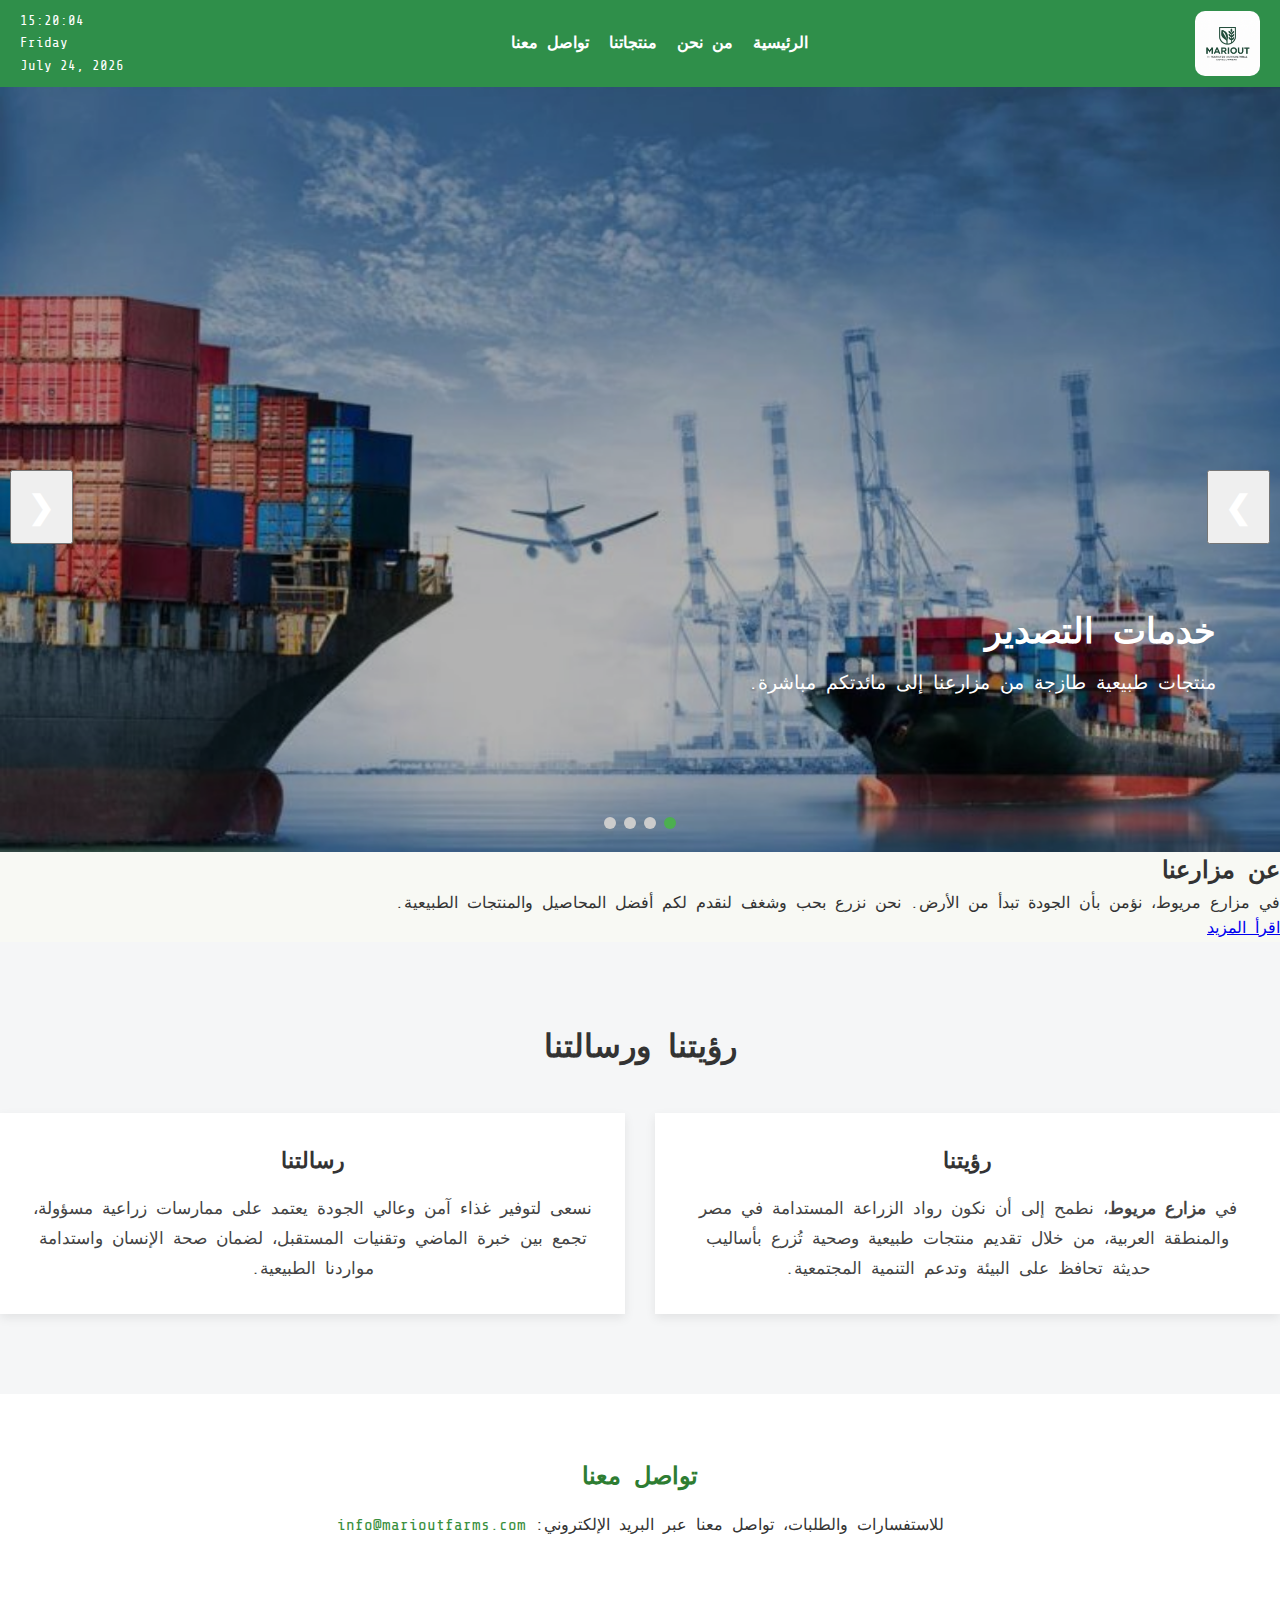
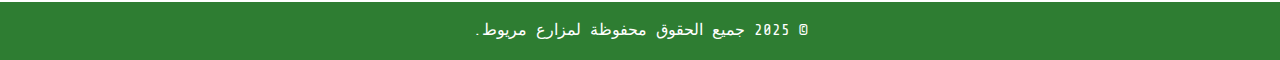
<file: index.html>
<!DOCTYPE html>
<html lang="ar" dir="rtl">
<head>
  <meta charset="UTF-8" />
  <meta name="viewport" content="width=device-width, initial-scale=1.0" />
  <title>Mariout Integrated Agriculutal Development Co.</title>
  <link rel="stylesheet" href="css/style.css" />
  <link rel="stylesheet" href="https://cdnjs.cloudflare.com/ajax/libs/font-awesome/6.4.0/css/all.min.css" />
  <link href="https://fonts.googleapis.com/css2?family=Share+Tech+Mono&display=swap" rel="stylesheet">
</head>

<body>
  <!-- Header -->
 <header>
  <nav class="navbar">
    <!-- اللوجو -->
    <a href="/" class="logo">
      <img src="assets/logo/MIAD.png" alt="Mariout Farms Logo">
    </a>

    <!-- زر القائمة -->
    <button class="menu-toggle" id="menu-toggle">
      <i class="fa-solid fa-bars"></i>
    </button>

    <!-- الروابط -->
    <ul class="nav-links">
      <li><a href="index.html#hero">الرئيسية</a></li>
      <li><a href="about.html">من نحن</a></li>
      <li><a href="store.html">منتجاتنا</a></li>
      <li><a href="contact.html">تواصل معنا</a></li>
    </ul>

    <!-- الوقت والتاريخ -->
    <div class="datetime-container">
      <div class="time-day">
        <div class="time" id="time">00:00:00</div>
        <div class="separator"></div>
        <div class="day" id="day">Monday</div>
      </div>
      <div class="date" id="date">January 1, 2025</div>
    </div>
  </nav>
</header>

  <!-- Hero Section -->
  <section id="hero" class="hero-slider">
    <div class="slides">
      <div class="slide active">
        <img src="assets/slides/export.jpg" alt="التصدير">
        <div class="slide-content">
          <h2>خدمات التصدير</h2>
          <p id="hero-message">منتجات طبيعية طازجة من مزارعنا إلى مائدتكم مباشرة.</p>
        </div>
      </div>

      <div class="slide">
        <img src="assets/slides/solar.jpeg" alt="خدمات الطاقة الشمسية">
        <div class="slide-content">
          <h2>خدمات الطاقة الشمسية</h2>
          <p>حلول متكاملة للطاقة النظيفة لتشغيل مزارعك بأعلى كفاءة.</p>
        </div>
      </div>

      <div class="slide">
        <img src="assets/slides/wells.jpg" alt="حفر الآبار">
        <div class="slide-content">
          <h2>حفر الآبار</h2>
          <p>نوفر أحدث تقنيات الحفر لتأمين مصادر المياه لمزارعك.</p>
        </div>
      </div>

      <div class="slide">
        <img src="assets/slides/reclamation.png" alt="استصلاح الأراضي">
        <div class="slide-content">
          <h2>استصلاح الأراضي</h2>
          <p>نحول الأراضي الصحراوية إلى مزارع منتجة باستخدام أحدث الأساليب الزراعية.</p>
        </div>
      </div>
    </div>

    <!-- أزرار التنقل -->
    <button class="prev">&#10094;</button>
    <button class="next">&#10095;</button>

    <!-- النقاط -->
    <div class="dots"></div>
  </section>

  <!-- About -->
  <section id="about" class="about-section">
    <div class="container">
      <h2>عن مزارعنا</h2>
      <p>
        في مزارع مريوط، نؤمن بأن الجودة تبدأ من الأرض. نحن نزرع بحب وشغف لنقدم لكم أفضل المحاصيل والمنتجات الطبيعية.
      </p>
      <a href="about.html" class="btn-outline">اقرأ المزيد</a>
    </div>
 </section>

<!-- Vision & Mission Section -->
<section id="vision" class="vision-section">
  <div class="container">
    <h2>رؤيتنا ورسالتنا</h2>
    <div class="vision-grid">
      <div class="vision-card">
        <h3>رؤيتنا</h3>
        <p>
          في <strong>مزارع مريوط</strong>، نطمح إلى أن نكون رواد الزراعة المستدامة 
          في مصر والمنطقة العربية، من خلال تقديم منتجات طبيعية وصحية 
          تُزرع بأساليب حديثة تحافظ على البيئة وتدعم التنمية المجتمعية.
        </p>
      </div>
      <div class="vision-card">
        <h3>رسالتنا</h3>
        <p>
          نسعى لتوفير غذاء آمن وعالي الجودة يعتمد على ممارسات زراعية مسؤولة، 
          تجمع بين خبرة الماضي وتقنيات المستقبل، لضمان صحة الإنسان 
          واستدامة مواردنا الطبيعية.
        </p>
      </div>
    </div>
  </div>
</section>


  <!-- Contact -->
  <section id="contact" class="contact-section">
    <div class="container">
      <h2>تواصل معنا</h2>
      <p>
        للاستفسارات والطلبات، تواصل معنا عبر البريد الإلكتروني:
        <a href="mailto:info@marioutfarms.com">info@marioutfarms.com</a>
      </p>
    </div>
  </section>

  <!-- Footer -->
  <footer>
    <div class="container">
      <p>&copy; 2025 جميع الحقوق محفوظة لمزارع مريوط.</p>
    </div>
  </footer>

  <!-- Scroll Top Button -->
  <div class="scroll-top" id="scrollTop">
    <i class="fas fa-arrow-up"></i>
  </div>

  <!-- الوقت والتاريخ -->
  <script>
    function updateDateTime() {
      const now = new Date();

      const hours = String(now.getHours()).padStart(2, '0');
      const minutes = String(now.getMinutes()).padStart(2, '0');
      const seconds = String(now.getSeconds()).padStart(2, '0');
      document.getElementById('time').textContent = `${hours}:${minutes}:${seconds}`;

      const options = { year: 'numeric', month: 'long', day: 'numeric' };
      document.getElementById('date').textContent = now.toLocaleDateString('en-US', options);

      const days = ['Sunday', 'Monday', 'Tuesday', 'Wednesday', 'Thursday', 'Friday', 'Saturday'];
      document.getElementById('day').textContent = days[now.getDay()];
    }

    updateDateTime();
    setInterval(updateDateTime, 1000);
  </script>

  <!-- تغيير العبارات -->
  <script>
    const messages = [
      "منتجات طبيعية طازجة من مزارعنا إلى مائدتكم مباشرة.",
      "نزرع بحب لنقدم لكم الأفضل دائمًا.",
      "جودة مضمونة من أرض مريوط الخصبة.",
      "الخضروات والفواكه الطازجة يوميًا.",
      "من المزرعة إلى باب منزلك!"
    ];

    let index = 0;
    const messageElement = document.getElementById("hero-message");

    setInterval(() => {
      index = (index + 1) % messages.length;
      messageElement.textContent = messages[index];
    }, 3000);
  </script>

  <!-- السلايدر -->
  <script>
    const slides = document.querySelectorAll(".slide");
    const prevBtn = document.querySelector(".prev");
    const nextBtn = document.querySelector(".next");
    const dotsContainer = document.querySelector(".dots");

    let currentIndex = 0;

    // إنشاء النقاط
    slides.forEach((_, i) => {
      const dot = document.createElement("span");
      dot.classList.add("dot");
      if (i === 0) dot.classList.add("active");
      dot.addEventListener("click", () => showSlide(i));
      dotsContainer.appendChild(dot);
    });

    const dots = document.querySelectorAll(".dot");

    function showSlide(index) {
      slides.forEach((slide, i) => {
        slide.classList.toggle("active", i === index);
        dots[i].classList.toggle("active", i === index);
      });
      currentIndex = index;
    }

    prevBtn.addEventListener("click", () => {
      const index = (currentIndex - 1 + slides.length) % slides.length;
      showSlide(index);
    });

    nextBtn.addEventListener("click", () => {
      const index = (currentIndex + 1) % slides.length;
      showSlide(index);
    });

    // تشغيل تلقائي
    setInterval(() => {
      const index = (currentIndex + 1) % slides.length;
      showSlide(index);
    }, 5000);
  </script>

  <!-- زر الصعود للأعلى -->
  <script>
    const scrollTopBtn = document.getElementById("scrollTop");
    window.addEventListener("scroll", () => {
      scrollTopBtn.classList.toggle("active", window.scrollY > 200);
    });
    scrollTopBtn.addEventListener("click", () => {
      window.scrollTo({ top: 0, behavior: "smooth" });
    });
  </script>
  
  <script>
  const menuToggle = document.getElementById('menu-toggle');
  const navLinks = document.getElementById('nav-links');

  menuToggle.addEventListener('click', () => {
    navLinks.classList.toggle('active');
  });
</script>
</body>
</html>
</file>
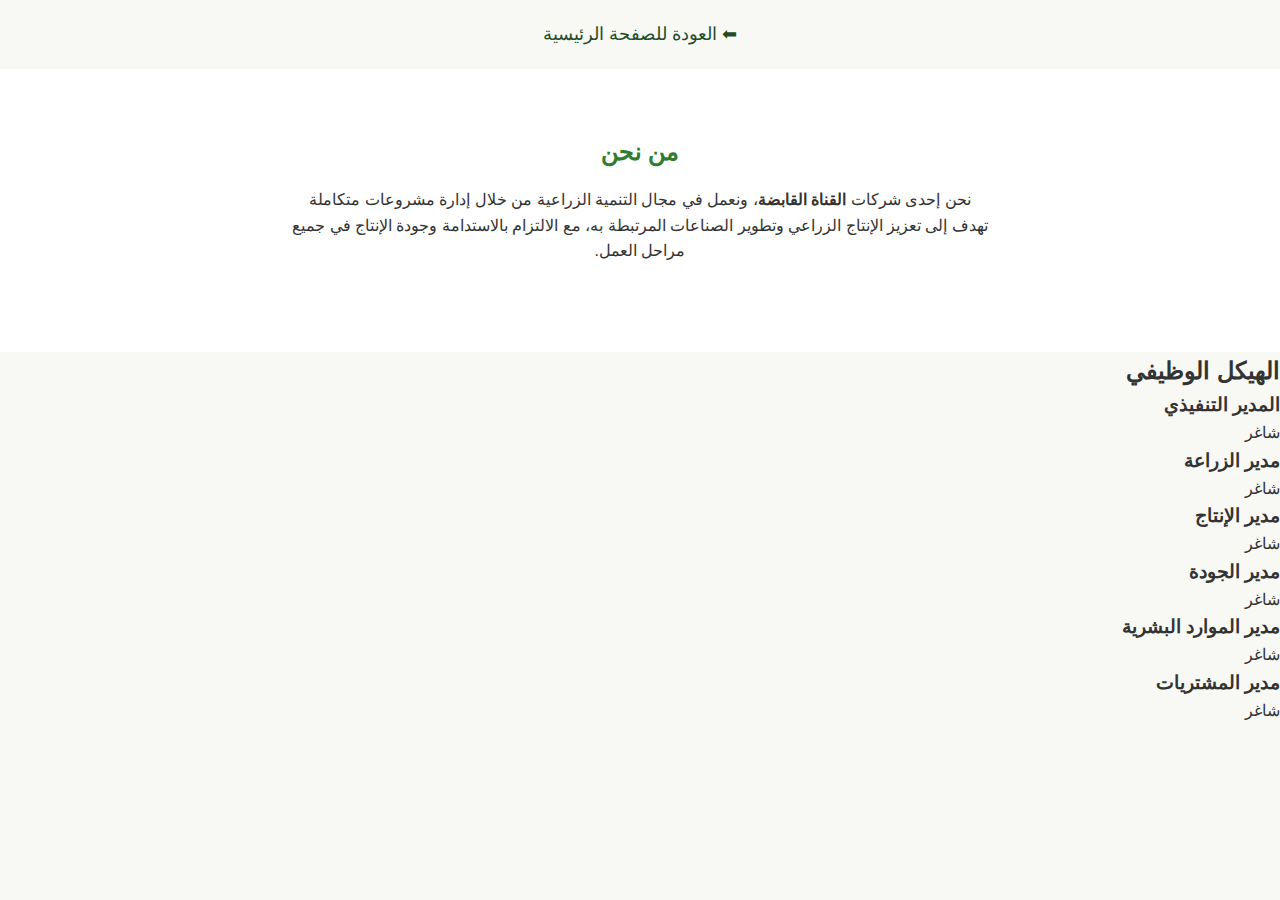
<file: about.html>
<!DOCTYPE html>
<html lang="ar" dir="rtl">
<head>
  <meta charset="UTF-8" />
  <meta name="viewport" content="width=device-width, initial-scale=1.0">
  <title>من نحن - مريوط للتنمية الزراعية</title>

  <link rel="stylesheet" href="style.css" />
</head>

<body>

  <!-- Header بسيط للرجوع -->
  <header style="padding: 20px; text-align: center;">
    <a href="index.html" style="color: #1e4d2b; font-size: 18px; text-decoration: none;">⬅ العودة للصفحة الرئيسية</a>
  </header>

  <!-- قسم من نحن -->
  <section class="about-section">
    <div class="container">
      <h2 class="section-title">من نحن</h2>
      <p class="section-desc">
        نحن إحدى شركات <strong>القناة القابضة</strong>، ونعمل في مجال التنمية الزراعية من خلال
        إدارة مشروعات متكاملة تهدف إلى تعزيز الإنتاج الزراعي وتطوير الصناعات المرتبطة به،
        مع الالتزام بالاستدامة وجودة الإنتاج في جميع مراحل العمل.
      </p>
    </div>
  </section>

  <!-- الهيكل الوظيفي -->
  <section class="structure-section">
    <div class="container">
      <h2 class="section-title">الهيكل الوظيفي</h2>

      <div class="structure-grid">

        <div class="structure-card">
          <h3>المدير التنفيذي</h3>
          <p>شاغر</p>
        </div>

        <div class="structure-card">
          <h3>مدير الزراعة</h3>
          <p>شاغر</p>
        </div>

        <div class="structure-card">
          <h3>مدير الإنتاج</h3>
          <p>شاغر</p>
        </div>

        <div class="structure-card">
          <h3>مدير الجودة</h3>
          <p>شاغر</p>
        </div>

        <div class="structure-card">
          <h3>مدير الموارد البشرية</h3>
          <p>شاغر</p>
        </div>

        <div class="structure-card">
          <h3>مدير المشتريات</h3>
          <p>شاغر</p>
        </div>

      </div>
    </div>
  </section>

</body>
</html>
</file>
<file: css/style.css>
/* ================================
   إعدادات عامة
================================ */
* {
  margin: 0;
  padding: 0;
  box-sizing: border-box;
  font-family: 'Share Tech Mono', 'Cairo', sans-serif;
}

body {
  background-color: #f8f9f4;
  color: #333;
  line-height: 1.6;
}

/* ================================
   الشريط العلوي (Navbar)
================================ */
/* الشريط الرئيسي */
.navbar {
  display: flex;
  align-items: center;
  justify-content: space-between;
  background-color: #2f8f4a;
  color: white;
  padding: 10px 20px;
  position: sticky;
  top: 0;
  z-index: 1000;
  direction: rtl;
}

/* اللوجو */

/* اللوجو */
.logo {
  display: flex;
  align-items: center;
  justify-content: center;
  cursor: pointer;
  text-decoration: none;
  position: relative;
  z-index: 10;
}

.logo img {
  height: 65px; /* يمكنك التعديل هنا إذا أردت */
  width: auto;
  border-radius: 10px; /* يعطي حواف خفيفة مثل المتجر */
  object-fit: contain;
  pointer-events: none; /* يجعل الضغط يتم على الرابط وليس الصورة */
  transition: transform 0.3s ease, box-shadow 0.3s ease;
}

.logo img:hover {
  transform: scale(1.05);
  box-shadow: 0 4px 10px rgba(0, 0, 0, 0.2);
}

/* الروابط */
.nav-links {
  list-style: none;
  display: flex;
  gap: 20px;
  margin: 0;
  padding: 0;
}

.nav-links li a {
  color: white;
  text-decoration: none;
  font-weight: bold;
  transition: 0.3s;
}

.nav-links li a:hover {
  color: #d9ffd9;
}

/* زر القائمة */
.menu-toggle {
  background: none;
  border: none;
  color: white;
  font-size: 28px;
  cursor: pointer;
  display: none;
  position: absolute;
  left: 15px; /* ← يجعل الزر في أقصى اليسار */
  top: 15px;
  z-index: 1001;
}

/* الوقت */
.datetime-container {
  font-size: 14px;
  text-align: left;
}

/* مظهر الموبايل */
@media (max-width: 768px) {
  .menu-toggle {
    display: block;
  }

  .datetime-container {
    display: none;
  }

  .nav-links {
    position: absolute;
    top: 60px;
    left: 15px;
    width: 220px;
    background-color: #2f8f4a;
    border-radius: 10px;
    padding: 10px 0;
    box-shadow: 0 4px 10px rgba(0, 0, 0, 0.2);
    opacity: 0;
    transform: scale(0.9);
    pointer-events: none;
    transition: all 0.3s ease;
    flex-direction: column;
    z-index: 9999;
  }

  .nav-links.active {
    opacity: 1;
    transform: scale(1);
    pointer-events: auto;
  }

  .nav-links li {
    width: 100%;
    text-align: right;
  }

  .nav-links li a {
    display: block;
    padding: 10px 15px;
    color: white;
    text-decoration: none;
    transition: background 0.3s;
  }

  .nav-links li a:hover {
    background-color: #3fbf6a;
  }
}

/* ================================
   قسم البطل (Hero Slider)
================================ */
.hero-slider {
  position: relative;
  overflow: hidden;
  height: 85vh;
}

.slide {
  display: none;
  height: 100%;
  width: 100%;
  position: absolute;
  top: 0;
  left: 0;
}

.slide.active {
  display: block;
  animation: fadeIn 1s ease;
}

.slide img {
  width: 100%;
  height: 100%;
  object-fit: cover;
  filter: brightness(70%);
}

.slide-content {
  position: absolute;
  bottom: 20%;
  right: 5%;
  color: white;
  max-width: 600px;
  animation: fadeUp 1s ease;
}

.slide-content h2 {
  font-size: 2.2rem;
  margin-bottom: 0.5rem;
}

.slide-content p {
  font-size: 1.2rem;
}

/* أزرار السلايدر */
.prev, .next {
  cursor: pointer;
  position: absolute;
  top: 50%;
  width: auto;
  padding: 1rem;
  color: white;
  font-weight: bold;
  font-size: 2rem;
  user-select: none;
  transition: 0.3s;
}

.prev:hover, .next:hover {
  color: #a5d6a7;
}

.prev {
  left: 10px;
}

.next {
  right: 10px;
}

/* النقاط */
.dots {
  text-align: center;
  position: absolute;
  bottom: 15px;
  width: 100%;
}

.dot {
  height: 12px;
  width: 12px;
  margin: 0 4px;
  background-color: #ccc;
  border-radius: 50%;
  display: inline-block;
  transition: background-color 0.3s;
  cursor: pointer;
}

.dot.active, .dot:hover {
  background-color: #4caf50;
}

/* ===== Sections: قطاعاتنا ===== */
#sections {
  padding: 60px 20px;
  background-color: #f6f8f6;
}

.section-title {
  text-align: center;
  font-size: 32px;
  color: #1e4d2b;
  margin-bottom: 12px;
  font-weight: 700;
}

.section-desc {
  text-align: center;
  max-width: 700px;
  margin: 0 auto 40px;
  font-size: 16px;
  color: #444;
  line-height: 1.6;
}

.sectors-grid {
  display: grid;
  grid-template-columns: repeat(auto-fit, minmax(250px, 1fr));
  gap: 25px;
  justify-items: center;
}

.sector-card {
  background: #fff;
  padding: 20px;
  border-radius: 16px;
  text-align: center;
  box-shadow: 0 6px 18px rgba(0,0,0,0.08);
  transition: transform 0.3s, box-shadow 0.3s;
  opacity: 0;
  transform: translateY(40px);
}

.sector-card:hover {
  transform: translateY(-8px);
  box-shadow: 0 12px 28px rgba(0,0,0,0.12);
}

.sector-card img {
  width: 100%;
  height: 180px;
  object-fit: cover;
  border-radius: 12px;
  margin-bottom: 16px;
  transition: transform 0.3s;
}

.sector-card:hover img {
  transform: scale(1.05);
}

.sector-card h3 {
  font-size: 20px;
  color: #1e4d2b;
  margin-bottom: 10px;
  font-weight: 700;
}

.sector-card p {
  font-size: 15px;
  color: #555;
  line-height: 1.5;
}

/* Animation class */
.scroll-reveal.show {
  opacity: 1;
  transform: translateY(0);
  transition: all 0.8s ease-out;
}

/* ===== Responsive ===== */
@media (max-width: 768px) {
  .sectors-grid {
    grid-template-columns: 1fr 1fr;
  }

  #sections {
    padding: 40px 15px;
  }
}

@media (max-width: 480px) {
  .sectors-grid {
    grid-template-columns: 1fr;
  }

  .section-title {
    font-size: 26px;
  }

  .sector-card h3 {
    font-size: 18px;
  }

  .sector-card p {
    font-size: 14px;
  }
}

/* ================================
   section
================================ */
.vision-section {
  background-color: #f5f6f7;
  padding: 80px 0;
  text-align: center;
}

.vision-section h2 {
  font-size: 2em;
  color: var(--accent);
  margin-bottom: 40px;
}

.vision-grid {
  display: grid;
  grid-template-columns: repeat(auto-fit, minmax(300px, 1fr));
  gap: 30px;
  justify-content: center;
  align-items: start;
}

.vision-card {
  background: #fff;
  border-radius: var(--radius);
  box-shadow: 0 4px 10px rgba(0, 0, 0, 0.08);
  padding: 30px;
  transition: transform 0.3s ease, box-shadow 0.3s ease;
}

.vision-card:hover {
  transform: translateY(-5px);
  box-shadow: 0 8px 18px rgba(0, 0, 0, 0.12);
}

.vision-card h3 {
  color: var(--accent);
  font-size: 1.4em;
  margin-bottom: 15px;
}

.vision-card p {
  color: #444;
  line-height: 1.8;
  font-size: 1.05em;
}


/* ================================
   قسم التواصل
================================ */
.products-section .text-center {
  margin-top: 40px; /* يمكنك زيادة الرقم لإنزاله أكثر */
}
.contact-section {
  background: #fff;
  text-align: center;
  padding: 4rem 2rem;
}

.contact-section h2 {
  color: #2e7d32;
  margin-bottom: 1rem;
}

.contact-section a {
  color: #388e3c;
  text-decoration: none;
}

.contact-section a:hover {
  text-decoration: underline;
}

/* ================================
   الفوتر
================================ */
footer {
  background: #2e7d32;
  color: #fff;
  text-align: center;
  padding: 1rem 0;
}

/* ================================
   زر الصعود للأعلى
================================ */
.scroll-top {
  position: fixed;
  bottom: 60px;
  left: 25px;
  background: #2e7d32;
  color: white;
  padding: 8px 14px;
  border-radius: 30%;
  cursor: pointer;
  opacity: 0;
  transition: all 0.4s ease;
  font-size: 1.2rem;
}

.scroll-top.active {
  opacity: 1;
  transform: translateY(-10px);
}

/* ================================
   الحركات (Animations)
================================ */
@keyframes fadeIn {
  from { opacity: 0; }
  to { opacity: 1; }
}

@keyframes fadeUp {
  from {
    opacity: 0;
    transform: translateY(20px);
  }
  to {
    opacity: 1;
    transform: translateY(0);
  }
}
</file>
<file: style.css>
/* ================================
   إعدادات عامة
================================ */
* {
  margin: 0;
  padding: 0;
  box-sizing: border-box;
  font-family: 'Share Tech Mono', 'Cairo', sans-serif;
}

body {
  background-color: #f8f9f4;
  color: #333;
  line-height: 1.6;
}

/* ================================
   الشريط العلوي (Navbar)
================================ */
.navbar {
  display: flex;
  justify-content: space-between;
  align-items: center;
  background: #2e7d32;
  color: #fff;
  padding: 0.8rem 2rem;
  position: sticky;
  top: 0;
  z-index: 1000;
}

.logo img {
  height: 55px;
  width: auto;
  transition: transform 0.3s ease;
}

.logo:hover img {
  transform: scale(1.05);
}

.nav-links {
  list-style: none;
  display: flex;
  gap: 1.5rem;
}

.nav-links a {
  color: #fff;
  text-decoration: none;
  font-size: 1rem;
  transition: color 0.3s ease;
}

.nav-links a:hover {
  color: #c8e6c9;
}

/* الوقت والتاريخ */
.datetime-container {
  text-align: center;
  font-size: 0.9rem;
}

.time {
  font-size: 1.2rem;
  color: #fff;
}

.date {
  color: #c8e6c9;
}

/* ================================
   قسم البطل (Hero Slider)
================================ */
.hero-slider {
  position: relative;
  overflow: hidden;
  height: 85vh;
}

.slide {
  display: none;
  height: 100%;
  width: 100%;
  position: absolute;
  top: 0;
  left: 0;
}

.slide.active {
  display: block;
  animation: fadeIn 1s ease;
}

.slide img {
  width: 100%;
  height: 100%;
  object-fit: cover;
  filter: brightness(70%);
}

.slide-content {
  position: absolute;
  bottom: 20%;
  right: 5%;
  color: black;
  max-width: 600px;
  animation: fadeUp 1s ease;
}

.slide-content h2 {
  font-size: 2.2rem;
  margin-bottom: 0.5rem;
}

.slide-content p {
  font-size: 1.2rem;
}

/* أزرار السلايدر */
.prev, .next {
  cursor: pointer;
  position: absolute;
  top: 50%;
  width: auto;
  padding: 1rem;
  color: white;
  font-weight: bold;
  font-size: 2rem;
  user-select: none;
  transition: 0.3s;
}

.prev:hover, .next:hover {
  color: #a5d6a7;
}

.prev {
  left: 10px;
}

.next {
  right: 10px;
}

/* النقاط */
.dots {
  text-align: center;
  position: absolute;
  bottom: 15px;
  width: 100%;
}

.dot {
  height: 12px;
  width: 12px;
  margin: 0 4px;
  background-color: #ccc;
  border-radius: 50%;
  display: inline-block;
  transition: background-color 0.3s;
  cursor: pointer;
}

.dot.active, .dot:hover {
  background-color: #4caf50;
}

/* ================================
   قسم من نحن
================================ */
.about-section {
  background: #fff;
  text-align: center;
  padding: 4rem 2rem;
}

.about-section h2 {
  color: #2e7d32;
  margin-bottom: 1rem;
}

.about-section p {
  max-width: 700px;
  margin: 0 auto 1.5rem;
}

.btn-outline {
  border: 2px solid #2e7d32;
  padding: 0.5rem 1.5rem;
  color: #2e7d32;
  text-decoration: none;
  transition: all 0.3s;
  border-radius: 30px;
}

.btn-outline:hover {
  background: #2e7d32;
  color: #fff;
}

/* ================================
   section
================================ */
.vision-section {
  background-color: #f5f6f7;
  padding: 80px 0;
  text-align: center;
}

.vision-section h2 {
  font-size: 2em;
  color: var(--accent);
  margin-bottom: 40px;
}

.vision-grid {
  display: grid;
  grid-template-columns: repeat(auto-fit, minmax(300px, 1fr));
  gap: 30px;
  justify-content: center;
  align-items: start;
}

.vision-card {
  background: #fff;
  border-radius: var(--radius);
  box-shadow: 0 4px 10px rgba(0, 0, 0, 0.08);
  padding: 30px;
  transition: transform 0.3s ease, box-shadow 0.3s ease;
}

.vision-card:hover {
  transform: translateY(-5px);
  box-shadow: 0 8px 18px rgba(0, 0, 0, 0.12);
}

.vision-card h3 {
  color: var(--accent);
  font-size: 1.4em;
  margin-bottom: 15px;
}

.vision-card p {
  color: #444;
  line-height: 1.8;
  font-size: 1.05em;
}


/* ================================
   قسم التواصل
================================ */
.products-section .text-center {
  margin-top: 40px; /* يمكنك زيادة الرقم لإنزاله أكثر */
}
.contact-section {
  background: #fff;
  text-align: center;
  padding: 4rem 2rem;
}

.contact-section h2 {
  color: #2e7d32;
  margin-bottom: 1rem;
}

.contact-section a {
  color: #388e3c;
  text-decoration: none;
}

.contact-section a:hover {
  text-decoration: underline;
}

/* ================================
   الفوتر
================================ */
footer {
  background: #2e7d32;
  color: #fff;
  text-align: center;
  padding: 1rem 0;
}

/* ================================
   زر الصعود للأعلى
================================ */
.scroll-top {
  position: fixed;
  bottom: 60px;
  left: 25px;
  background: #2e7d32;
  color: white;
  padding: 8px 14px;
  border-radius: 30%;
  cursor: pointer;
  opacity: 0;
  transition: all 0.4s ease;
  font-size: 1.2rem;
}

.scroll-top.active {
  opacity: 1;
  transform: translateY(-10px);
}

/* ================================
   الحركات (Animations)
================================ */
@keyframes fadeIn {
  from { opacity: 0; }
  to { opacity: 1; }
}

@keyframes fadeUp {
  from {
    opacity: 0;
    transform: translateY(20px);
  }
  to {
    opacity: 1;
    transform: translateY(0);
  }
}
</file>
